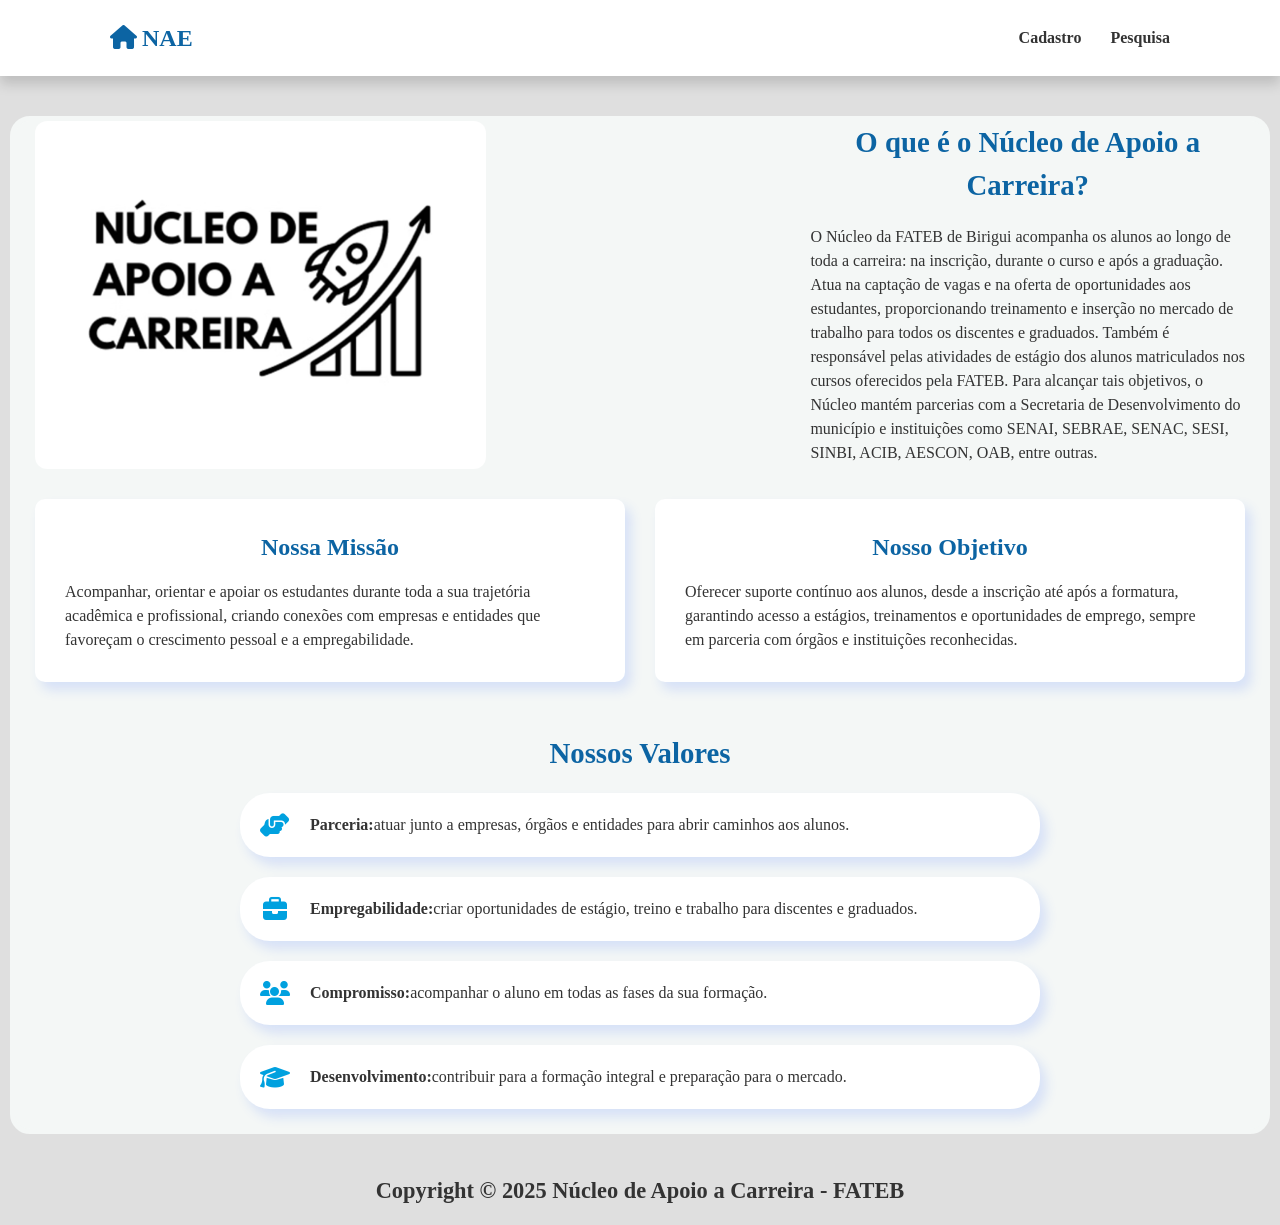
<file: index.html>
<!DOCTYPE html>
<html lang="pt-br">
  <head>
    <meta charset="UTF-8" />
    <meta name="viewport" content="width=device-width, initial-scale=1.0" />

    <link rel="stylesheet" href="css/front.css" />
    <link rel="shortcut icon" href="img/favicon.ico" type="image/x-icon" />
    <link
      rel="stylesheet"
      type="text/css"
      href="https://cdnjs.cloudflare.com/ajax/libs/font-awesome/6.5.2/css/all.min.css"
    />

    <title>Home</title>
  </head>
  <body>
    <header>
      <nav class="navegacao">
        <a href="index.html" class="logo"
          ><i class="fa-solid fa-house"></i>NAE</a
        >
        <div class="links">
          <a href="html/cadastro_aluno.html">Cadastro</a>
          <a href="php/filtro.php">Pesquisa</a>

        </div>
      </nav>
    </header>
    <main>
      <div class="container">
        <div class="inicio">
          <section class="foto">
            <img
              src="img/capa.png"
              alt="Logo -> Núcleo de Apoio do Estudante"
            />
          </section>

          <section class="descricao">
            <h3>O que é o Núcleo de Apoio a Carreira?</h3>
            <p>
              O Núcleo da FATEB de Birigui acompanha os alunos ao longo de toda
              a carreira: na inscrição, durante o curso e após a graduação. Atua
              na captação de vagas e na oferta de oportunidades aos estudantes,
              proporcionando treinamento e inserção no mercado de trabalho para
              todos os discentes e graduados. Também é responsável pelas
              atividades de estágio dos alunos matriculados nos cursos
              oferecidos pela FATEB. Para alcançar tais objetivos, o Núcleo
              mantém parcerias com a Secretaria de Desenvolvimento do município
              e instituições como SENAI, SEBRAE, SENAC, SESI, SINBI, ACIB,
              AESCON, OAB, entre outras.
            </p>
          </section>
        </div>
        <div class="cards">
          <section class="missao">
            <h3>Nossa Missão</h3>
            <p>
              Acompanhar, orientar e apoiar os estudantes durante toda a sua
              trajetória acadêmica e profissional, criando conexões com empresas
              e entidades que favoreçam o crescimento pessoal e a
              empregabilidade.
            </p>
          </section>
          <section class="objetivo">
            <h3>Nosso Objetivo</h3>
            <p>
              Oferecer suporte contínuo aos alunos, desde a inscrição até após a
              formatura, garantindo acesso a estágios, treinamentos e
              oportunidades de emprego, sempre em parceria com órgãos e
              instituições reconhecidas.
            </p>
          </section>
        </div>
        <section class="valores">
          <h3>Nossos Valores</h3>
          <ul>
            <li>
              <i class="fa-solid fa-handshake-angle"></i>
              <strong>Parceria:</strong> atuar junto a empresas, órgãos e
              entidades para abrir caminhos aos alunos.
            </li>
            <li>
              <i class="fa-solid fa-briefcase"></i>
              <strong>Empregabilidade:</strong> criar oportunidades de estágio,
              treino e trabalho para discentes e graduados.
            </li>
            <li>
              <i class="fa-solid fa-users"></i>
              <strong>Compromisso:</strong> acompanhar o aluno em todas as fases
              da sua formação.
            </li>
            <li>
              <i class="fa-solid fa-graduation-cap"></i>
              <strong>Desenvolvimento:</strong> contribuir para a formação
              integral e preparação para o mercado.
            </li>
          </ul>
        </section>
      </div>
    </main>
    <footer>
      <div class="rodape"><h3>Copyright © 2025 Núcleo de Apoio a Carreira - FATEB</h3></div>
    </footer>
  </body>
</html>
</file>
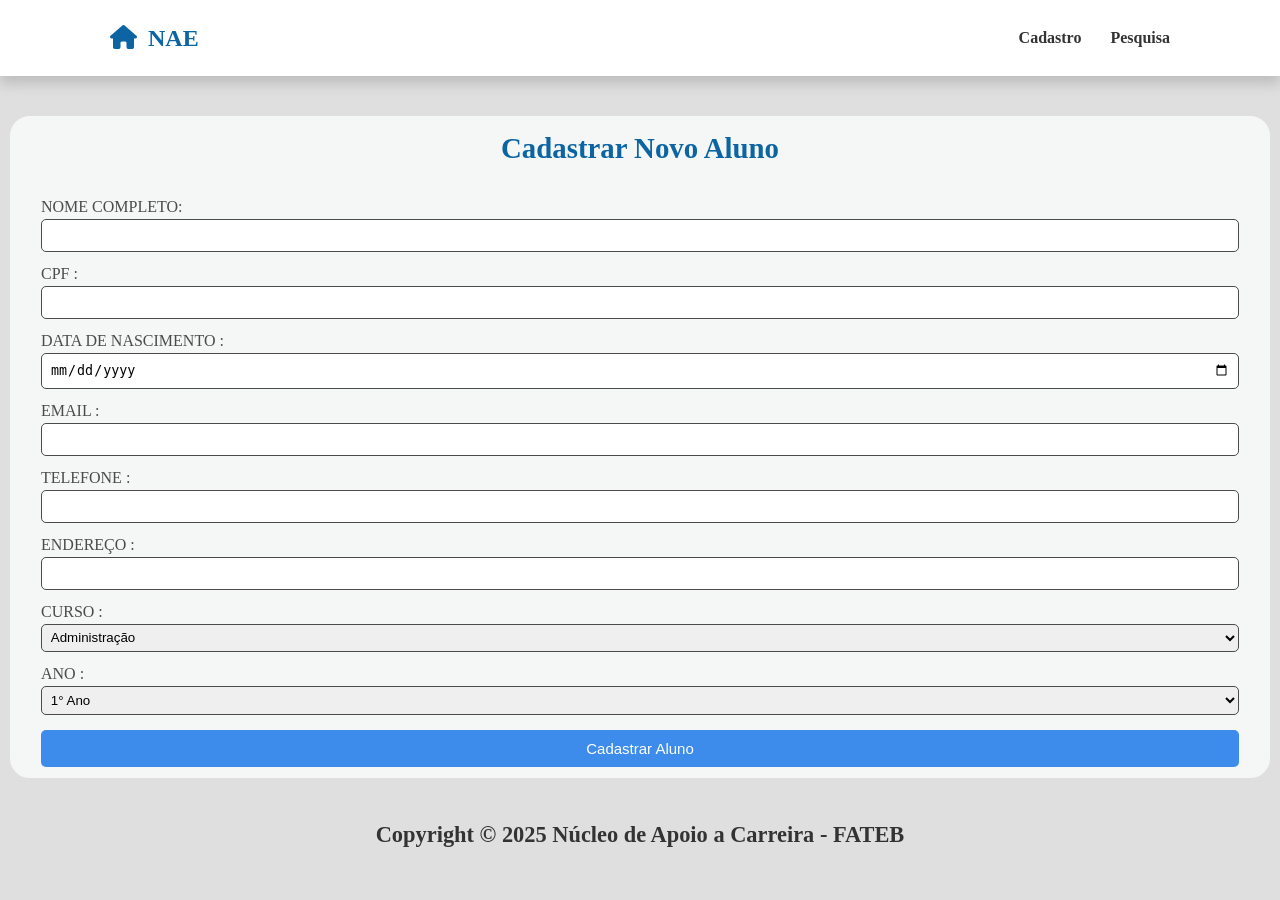
<file: html/cadastro_aluno.html>
<!DOCTYPE html>
<html lang="pt-br">
  <head>
    <meta charset="UTF-8" />
    <meta name="viewport" content="width=device-width, initial-scale=1.0" />

    <link rel="shortcut icon" href="../img/favicon.ico" type="image/x-icon" />
    <link rel="stylesheet" href="../css/front.css" />
    <link
      rel="stylesheet"
      type="text/css"
      href="https://cdnjs.cloudflare.com/ajax/libs/font-awesome/6.5.2/css/all.min.css"
    />

    <title>Home</title>
  </head>
  <body>
    <header>
      <nav class="navegacao">
        <a href="../index.html" class="logo"
          ><i class="fa-solid fa-house"></i> NAE</a
        >
        <div class="links">
          <a href="cadastro_aluno.html">Cadastro</a>
          <a href="../php/filtro.php">Pesquisa</a>
        </div>
      </nav>
    </header>
    <main>
      <div class="container">
        <section class="container_forms">
          <h2>Cadastrar Novo Aluno</h2>
          <form action="../php/form_aluno.php" method="post">
            <div class="cadastro_aluno">
              <label for="nome">NOME COMPLETO:</label>
              <input type="text" name="nome" id="nome" required />
            </div>
            <div class="cadastro_aluno">
              <label for="cpf">CPF :</label
              ><input type="text" name="cpf" id="cpf" required maxlength="14" />
            </div>
            <div class="cadastro_aluno">
              <label for="data_nascimento">DATA DE NASCIMENTO :</label>
              <input
                type="date"
                name="data_nascimento"
                id="data_nascimento"
                required
              />
            </div>
            <div class="cadastro_aluno">
              <label for="email">EMAIL :</label
              ><input type="email" name="email" id="email" required />
            </div>
            <div class="cadastro_aluno">
              <label for="telefone">TELEFONE :</label
              ><input type="tel" name="telefone" id="telefone" required />
            </div>
            <div class="cadastro_aluno">
              <label for="endereco">ENDEREÇO :</label
              ><input type="text" name="endereco" id="endereco" required />
            </div>
            <div class="cadastro_aluno">
              <label for="curso">CURSO :</label
              ><select name="curso" id="curso">
                <option value="Administração">Administração</option>
                <option value="Ciências Contábeis">Ciências Contábeis</option>
                <option value="Direito">Direito</option>
                <option value="Engenharia de Software">
                  Engenharia de Software
                </option>
                <option value="Pedagogia">Pedagogia</option>
              </select>
            </div>
            <div class="cadastro_aluno">
              <label for="ano">ANO :</label>
              <select name="ano" id="ano">
                <option value="1">1° Ano</option>
                <option value="2">2° Ano</option>
                <option value="3">3° Ano</option>
                <option value="4">4° Ano</option>
                <option value="5">5° Ano</option>
              </select>
            </div>
            <input id="btn" type="submit" value="Cadastrar Aluno" />
          </form>
        </section>
      </div>
    </main>
    <footer class="rodape"><h3>Copyright © 2025 Núcleo de Apoio a Carreira - FATEB</h3></footer>
  </body>
</html>
</file>
<file: css/front.css>
* {
  margin: 0;
  padding: 0;
  box-sizing: border-box;
}

:root {
  --cor-primaria: #0c64a3;
  --cor-secundaria: #00a1df;
  --cor-texto-primaria: #333333;
  --cor-texto-secundaria: #4b4b4b;
  --fundo-padrao: rgba(222, 222, 222, 0.947);
  --cor-fundo-primaria: #f4f7f6;
  --cor-fundo-secundaria: rgb(205, 204, 204);
  --cor-branco: #ffffff;
  --cor-checado: rgb(255, 54, 54);
  --sombra-black: 0 8px 12px rgba(0, 0, 0, 0.15);
  --sombra-blue: 6px 8px 12px rgba(44, 101, 255, 0.15);
}

body {
  font-family: "Poppins", Georgia, "Times New Roman", Times, sans-serif;
  background-color: var(--fundo-padrao);
  color: var(--cor-texto-primaria);
  line-height: 1.5;
}

h3 {
  font-size: 1.8rem;
  color: var(--cor-primaria);
  font-weight: 600;
  margin-bottom: 18px;
  text-align: center;
}

.navegacao {
  max-width: 1100px;
  margin: 0 auto;
  padding: 0 20px;
}

header {
  background-color: var(--cor-branco);
  padding: 20px 0;
  box-shadow: var(--sombra-black);
  position: sticky;
  top: 0;
  z-index: 1000;
}

header nav {
  display: flex;
  justify-content: space-between;
  align-items: center;
}

.logo {
  color: var(--cor-primaria);
  font-size: 1.5rem;
  font-weight: 700;
  text-decoration: none;
}

.logo i {
  margin-right: 5px;
}

.links a {
  text-decoration: none;
  margin-left: 25px;
  color: var(--cor-texto-primaria);
  font-weight: 600;
  position: relative;
  padding-bottom: 5px;
  transition: 0.5s ease;
}

.links a:hover {
  color: var(--cor-secundaria);
}

.links a::after {
  content: "";
  position: absolute;
  width: 0;
  height: 2px;
  bottom: 0;
  left: 0;
  background-color: var(--cor-secundaria);
  transition: 0.5s ease;
}

.links a:hover::after {
  width: 100%;
}

main {
  padding: 40px 0;
}

.container {
  background-color: var(--cor-fundo-primaria);
  border-radius: 20px;
  border: 5px solid var(--cor-fundo-primaria);
  margin: 0 10px;
  padding: 0 20px;
}

.inicio {
  display: flex;
}

.foto img {
  width: 120%;
  max-width: 1000px;
  height: auto;
  max-height: 400px;
  border-radius: 12px;
  display: block;
  margin-bottom: 30px;
  transition: 0.4s linear;
}

.foto img:hover {
  box-shadow: var(--sombra-blue);
}

.descricao {
  text-align: left;
  margin-left: 400px;
  width: 600px;
}

.cards {
  display: grid;
  grid-template-columns: 1fr 1fr;
  gap: 30px;
  margin-bottom: 50px;
}

.missao h3,
.objetivo h3 {
  font-size: 1.5rem;
  margin-bottom: 15px;
}

.missao,
.objetivo {
  background: var(--cor-branco);
  padding: 30px;
  border-radius: 10px;
  box-shadow: var(--sombra-blue);
  transition: 0.3s ease, box-shadow 0.5s linear;
}

.missao:hover,
.objetivo:hover {
  transform: translateY(-6px);
  box-shadow: var(--sombra-black);
}

.valores ul {
  list-style: none;
  padding: 0;
  max-width: 800px;
  margin: 0 auto;
}

.valores li {
  background-color: var(--cor-branco);
  box-shadow: var(--sombra-blue);
  padding: 20px;
  margin-bottom: 20px;
  border-radius: 30px;
  display: flex;
  align-items: center;
  transition: transform 0.3s ease;
}

.valores li:hover {
  transform: scale(1.03);
}

.valores li i {
  color: var(--cor-secundaria);
  font-size: 1.5rem;
  margin-right: 20px;
  width: 30px;
  text-align: center;
}

.valores li i:hover {
  color: var(--cor-primaria);
}

.rodape h3 {
  color: var(--cor-texto-primaria);
  font-size: 1.4rem;
}

.container_forms {
  padding: 3px;
  margin: 3px;
  border: none;
  border-radius: 10px;
  background-color: var(--cor-fundo-primaria);
}

.cadastro_aluno {
  color: var(--cor-texto-secundaria);
  display: flex;
  flex-direction: column;
  width: 100%;
  text-align: left;
  margin-bottom: 10px;
}

.cadastro_aluno label {
  display: block;
}

.cadastro_aluno input {
  width: 100%;
  padding: 8px;
  border: 1px solid var(--cor-texto-secundaria);
  border-radius: 5px;
  box-sizing: border-box;
}

.cadastro_aluno select {
  border-radius: 5px;
  padding: 0.3rem;
  border: 1px solid var(--cor-texto-secundaria);
}

.cadastro_aluno select option {
  color: var(--cor-primaria);
}

.cadastro_aluno select option:checked {
  color: var(--cor-checado);
}

#btn {
  display: block;
  margin-top: 15px;
  width: 100%;
  padding: 10px;
  border-radius: 5px;
  border: none;
  color: var(--cor-branco);
  background-color: #2a80e9;
  cursor: pointer;
  font-size: 15px;
  opacity: 90%;
  transition: 0.3s ease;
}

#btn:hover {
  color: gold;
  transform: scale(1.01);
  background-color: #021385;
}

.filtro_aluno {
  display: flex;
  flex-wrap: wrap;
  align-items: center;
  gap: 7px;
  padding: 20px;
  border-radius: 7px 7px 0 0;
  background-color: var(--cor-branco);
  box-shadow: var(--sombra-blue);
}

.filtro_aluno label {
  font-weight: 600;
  color: var(--cor-primaria);
  margin-right: 5px;
}

.filtro_aluno input[type="text"],
.filtro_aluno select {
  border-radius: 5px;
  padding: 0.3rem;
  border: 1px solid var(--cor-texto-secundaria);
}

.filtro_aluno option {
  color: var(--cor-primaria);
}

.filtro_aluno option:checked {
  color: var(--cor-checado);
}

.filtro_aluno input[type="text"] {
  min-width: 300px;
}

table {
  width: 100%;
  border-collapse: collapse;
  background-color: var(--cor-branco);
  border-radius: 0 0 7px 7px;
  overflow: hidden;
  box-shadow: var(--sombra-blue);
}

thead th {
  background-color: var(--cor-primaria);
  color: var(--cor-branco);
  padding: 15px;
  text-align: justify;
  font-size: 0.9rem;
  text-transform: uppercase;
  letter-spacing: 0.5px;
}

tbody td {
  padding: 12px 15px;
  color: var(--cor-texto-primaria);
  vertical-align: middle;
}

tbody td[colspan="7"] {
  text-align: center;
  font-style: italic;
  color: var(--cor-texto-secundaria);
  padding: 25px;
}

tbody td a {
  display: inline-block;
  text-decoration: none;
  padding: 6px 12px;
  border-radius: 5px;
  font-size: 0.9rem;
  font-weight: 600;
  color: #fff;
  transition: background-color 0.2s ease;
  margin-right: 5px;
}

tbody td a[href*="editar.php"] {
  background-color: var(--cor-secundaria);
}

tbody td a[href*="editar.php"]:hover {
  background-color: var(--cor-primaria);
}

tbody td a[href*="excluir.php"] {
  background-color: var(--cor-checado);
}

tbody td a[href*="excluir.php"]:hover {
  background-color: #c00;
}

.filtro_aluno .btn_filtro {
  padding: 8px 12px;
  border-radius: 5px;
  margin-left: 30px;
  border: none;
  color: var(--cor-branco);
  background-color: #2a80e9;
  cursor: pointer;
  font-size: 1rem;
  transition: 0.5s ease;
  display: flex;
  align-items: center;
  justify-content: center;
}

.filtro_aluno .btn_filtro:hover {
  background-color: #021385;
  transform: scale(1.02);
}

.container_forms h2 {
  font-size: 1.8rem;
  color: var(--cor-primaria);
  font-weight: 600;
  margin-bottom: 25px;
  text-align: center;
}

.container_forms h4 {
  font-size: 1.3rem;
  color: var(--cor-texto-primaria);
  font-weight: 600;
  margin-bottom: 10px;
  margin-top: 20px;
  border-bottom: 1px solid #ddd;
  padding-bottom: 5px;
}

.container_forms hr {
  display: none;
}

.label_arquivo {
  display: block;
  width: 100%;
  padding: 10px;
  border: 1px solid var(--cor-texto-secundaria);
  border-radius: 5px;
  text-align: center;
  cursor: pointer;
  background-color: #f9f9f9;
}

.label_arquivo:hover {
  background-color: #eee;
}

.form_anotacoes {
  display: flex;
  flex-direction: column;
  gap: 10px;
  margin-top: 10px;
}

.form_anotacoes label {
  color: var(--cor-texto-secundaria);
  display: block;
  font-weight: 600;
}

.form_anotacoes textarea,
.form_anotacoes select {
  width: 100%;
  padding: 8px;
  border: 1px solid var(--cor-texto-secundaria);
  border-radius: 5px;
  box-sizing: border-box;
}

.curriculos-container,
.anotacoes-container {
  margin-top: 20px;
}

.lista-curriculos ul {
  list-style-type: disc;
  padding-left: 20px;
}

.lista-curriculos li {
  margin-bottom: 10px;
}

.lista-curriculos li a {
  font-weight: 600;
  color: var(--cor-primaria);
  text-decoration: none;
}

.lista-curriculos li a:hover {
  text-decoration: underline;
}

.lista-curriculos li em {
  font-size: 0.9rem;
  color: var(--cor-texto-secundaria);
  margin-left: 10px;
}

.lista-anotacoes {
  display: flex;
  flex-direction: column;
  gap: 15px;
}

.anotacao-item {
  border: 1px solid #ddd;
  border-radius: 5px;
  padding: 15px;
}

.anotacao-item strong {
  color: var(--cor-primaria);
  text-transform: uppercase;
  font-size: 0.9rem;
  margin-right: 10px;
}

.anotacao-item em {
  font-size: 0.85rem;
  color: var(--cor-texto-secundaria);
  font-style: italic;
}

.anotacao-item p:last-of-type {
  color: var(--cor-texto-primaria);
  margin-top: 10px;
  padding-top: 10px;
  border-top: 1px solid #eee;
}
</file>
